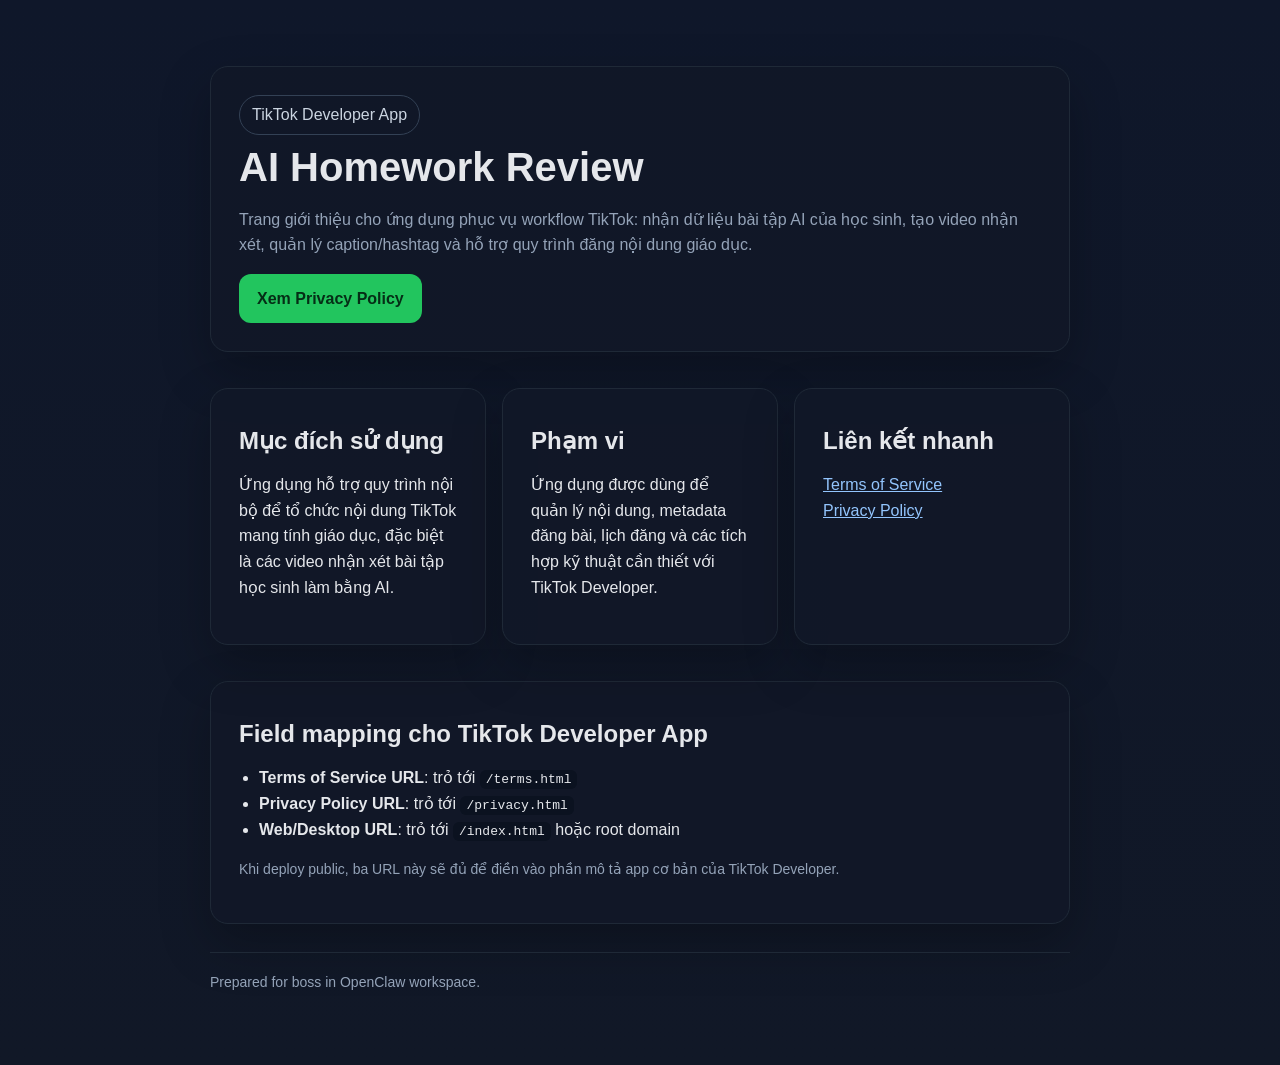
<file: Tiktok/app-site/index.html>
<!doctype html><html lang="vi"><head><meta charset="utf-8"><meta name="viewport" content="width=device-width,initial-scale=1"><title>AI Homework Review - App Info</title><link rel="stylesheet" href="./styles.css"></head><body><main><section class="card"><div class="pill">TikTok Developer App</div><h1>AI Homework Review</h1><p class="muted">Trang giới thiệu cho ứng dụng phục vụ workflow TikTok: nhận dữ liệu bài tập AI của học sinh, tạo video nhận xét, quản lý caption/hashtag và hỗ trợ quy trình đăng nội dung giáo dục.</p><a class="cta" href="./privacy.html">Xem Privacy Policy</a></section><section class="grid"><div class="card"><h2>Mục đích sử dụng</h2><p>Ứng dụng hỗ trợ quy trình nội bộ để tổ chức nội dung TikTok mang tính giáo dục, đặc biệt là các video nhận xét bài tập học sinh làm bằng AI.</p></div><div class="card"><h2>Phạm vi</h2><p>Ứng dụng được dùng để quản lý nội dung, metadata đăng bài, lịch đăng và các tích hợp kỹ thuật cần thiết với TikTok Developer.</p></div><div class="card"><h2>Liên kết nhanh</h2><p><a href="./terms.html">Terms of Service</a><br><a href="./privacy.html">Privacy Policy</a></p></div></section><section class="card"><h2>Field mapping cho TikTok Developer App</h2><ul><li><strong>Terms of Service URL</strong>: trỏ tới <code>/terms.html</code></li><li><strong>Privacy Policy URL</strong>: trỏ tới <code>/privacy.html</code></li><li><strong>Web/Desktop URL</strong>: trỏ tới <code>/index.html</code> hoặc root domain</li></ul><p class="small muted">Khi deploy public, ba URL này sẽ đủ để điền vào phần mô tả app cơ bản của TikTok Developer.</p></section><div class="footer small">Prepared for boss in OpenClaw workspace.</div></main></body></html>
</file>
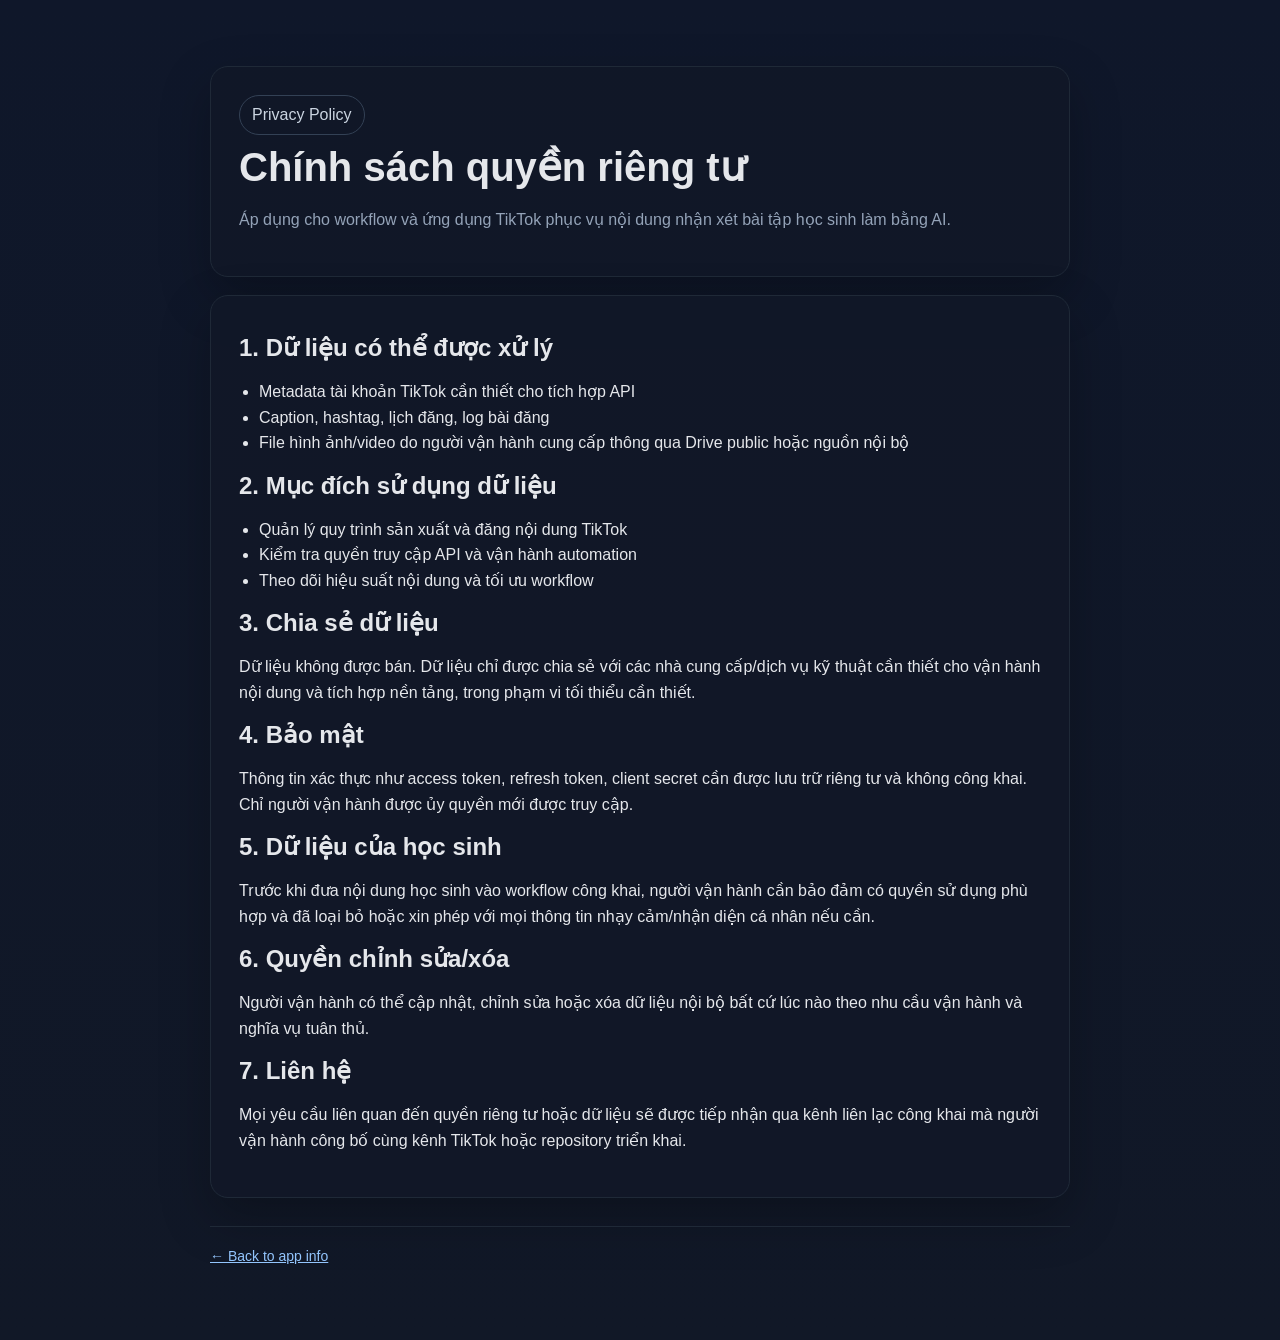
<file: Tiktok/app-site/privacy.html>
<!doctype html><html lang="vi"><head><meta charset="utf-8"><meta name="viewport" content="width=device-width,initial-scale=1"><title>Privacy Policy - AI Homework Review</title><link rel="stylesheet" href="./styles.css"></head><body><main><section class="card"><div class="pill">Privacy Policy</div><h1>Chính sách quyền riêng tư</h1><p class="muted">Áp dụng cho workflow và ứng dụng TikTok phục vụ nội dung nhận xét bài tập học sinh làm bằng AI.</p></section><section class="card"><h2>1. Dữ liệu có thể được xử lý</h2><ul><li>Metadata tài khoản TikTok cần thiết cho tích hợp API</li><li>Caption, hashtag, lịch đăng, log bài đăng</li><li>File hình ảnh/video do người vận hành cung cấp thông qua Drive public hoặc nguồn nội bộ</li></ul><h2>2. Mục đích sử dụng dữ liệu</h2><ul><li>Quản lý quy trình sản xuất và đăng nội dung TikTok</li><li>Kiểm tra quyền truy cập API và vận hành automation</li><li>Theo dõi hiệu suất nội dung và tối ưu workflow</li></ul><h2>3. Chia sẻ dữ liệu</h2><p>Dữ liệu không được bán. Dữ liệu chỉ được chia sẻ với các nhà cung cấp/dịch vụ kỹ thuật cần thiết cho vận hành nội dung và tích hợp nền tảng, trong phạm vi tối thiểu cần thiết.</p><h2>4. Bảo mật</h2><p>Thông tin xác thực như access token, refresh token, client secret cần được lưu trữ riêng tư và không công khai. Chỉ người vận hành được ủy quyền mới được truy cập.</p><h2>5. Dữ liệu của học sinh</h2><p>Trước khi đưa nội dung học sinh vào workflow công khai, người vận hành cần bảo đảm có quyền sử dụng phù hợp và đã loại bỏ hoặc xin phép với mọi thông tin nhạy cảm/nhận diện cá nhân nếu cần.</p><h2>6. Quyền chỉnh sửa/xóa</h2><p>Người vận hành có thể cập nhật, chỉnh sửa hoặc xóa dữ liệu nội bộ bất cứ lúc nào theo nhu cầu vận hành và nghĩa vụ tuân thủ.</p><h2>7. Liên hệ</h2><p>Mọi yêu cầu liên quan đến quyền riêng tư hoặc dữ liệu sẽ được tiếp nhận qua kênh liên lạc công khai mà người vận hành công bố cùng kênh TikTok hoặc repository triển khai.</p></section><div class="footer small"><a href="./index.html">← Back to app info</a></div></main></body></html>
</file>
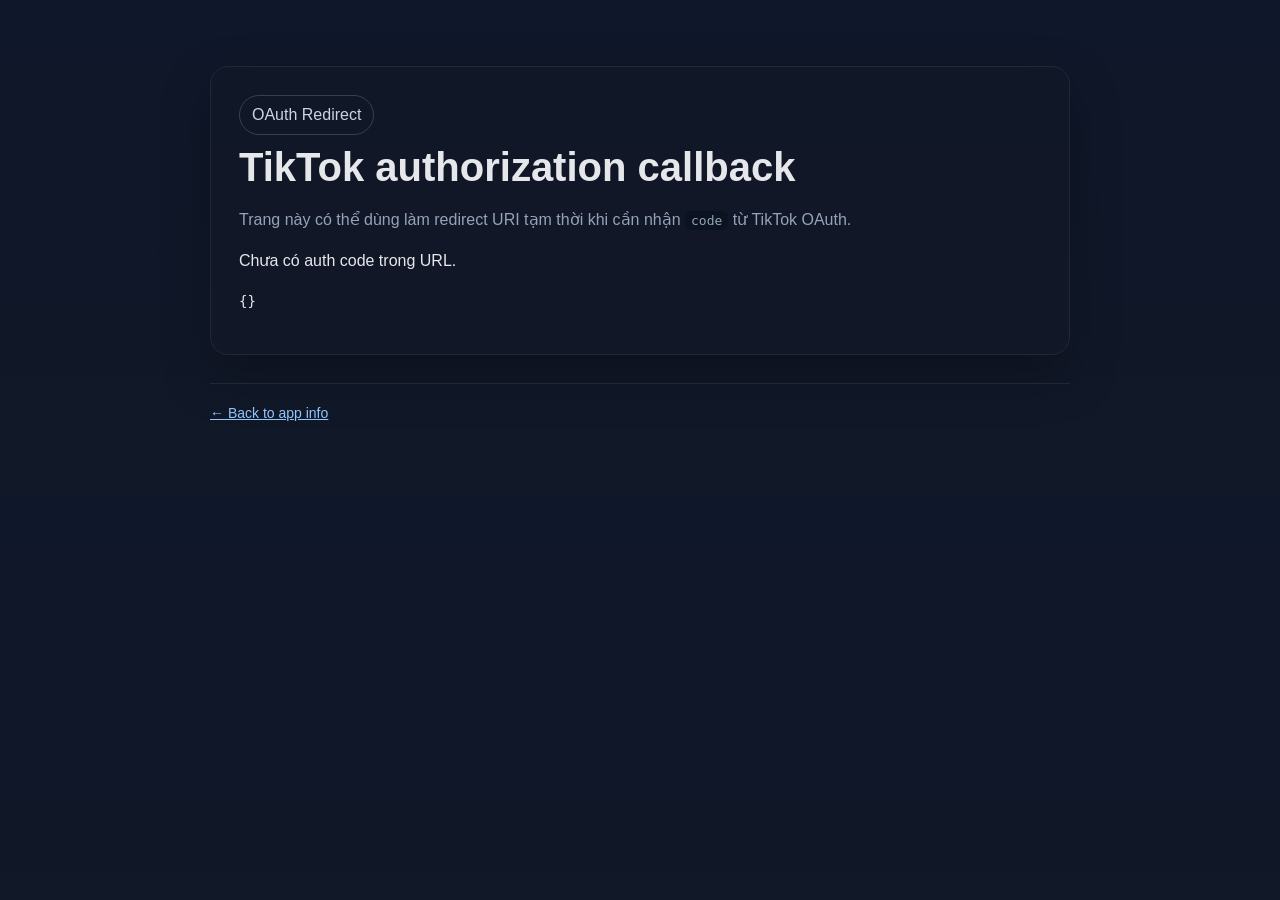
<file: Tiktok/app-site/redirect.html>
<!doctype html><html lang="vi"><head><meta charset="utf-8"><meta name="viewport" content="width=device-width,initial-scale=1"><title>TikTok Auth Redirect</title><link rel="stylesheet" href="./styles.css"></head><body><main><section class="card"><div class="pill">OAuth Redirect</div><h1>TikTok authorization callback</h1><p class="muted">Trang này có thể dùng làm redirect URI tạm thời khi cần nhận <code>code</code> từ TikTok OAuth.</p><p id="status">Đang đọc query parameters...</p><pre id="dump" class="small mono"></pre></section><div class="footer small"><a href="./index.html">← Back to app info</a></div></main><script>const params=new URLSearchParams(location.search);const data=Object.fromEntries(params.entries());document.getElementById('dump').textContent=JSON.stringify(data,null,2)||'{}';document.getElementById('status').textContent=data.code?'Đã nhận auth code. Bạn có thể copy giá trị code này để đổi token.':'Chưa có auth code trong URL.';</script></body></html>
</file>
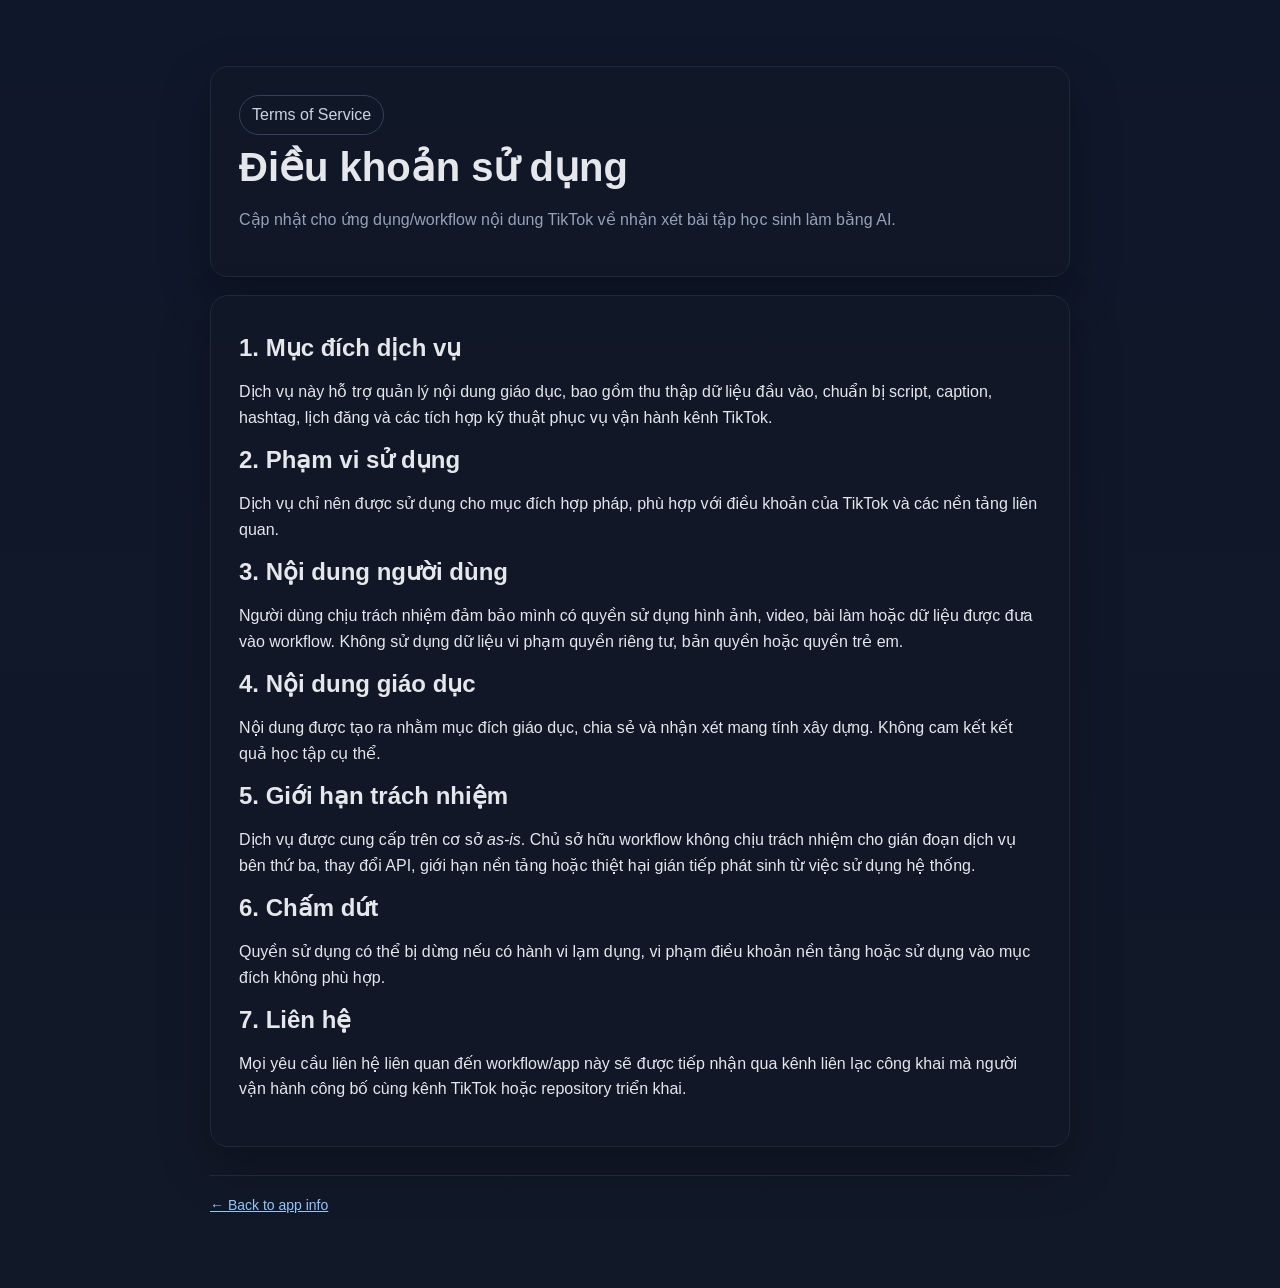
<file: Tiktok/app-site/terms.html>
<!doctype html><html lang="vi"><head><meta charset="utf-8"><meta name="viewport" content="width=device-width,initial-scale=1"><title>Terms of Service - AI Homework Review</title><link rel="stylesheet" href="./styles.css"></head><body><main><section class="card"><div class="pill">Terms of Service</div><h1>Điều khoản sử dụng</h1><p class="muted">Cập nhật cho ứng dụng/workflow nội dung TikTok về nhận xét bài tập học sinh làm bằng AI.</p></section><section class="card"><h2>1. Mục đích dịch vụ</h2><p>Dịch vụ này hỗ trợ quản lý nội dung giáo dục, bao gồm thu thập dữ liệu đầu vào, chuẩn bị script, caption, hashtag, lịch đăng và các tích hợp kỹ thuật phục vụ vận hành kênh TikTok.</p><h2>2. Phạm vi sử dụng</h2><p>Dịch vụ chỉ nên được sử dụng cho mục đích hợp pháp, phù hợp với điều khoản của TikTok và các nền tảng liên quan.</p><h2>3. Nội dung người dùng</h2><p>Người dùng chịu trách nhiệm đảm bảo mình có quyền sử dụng hình ảnh, video, bài làm hoặc dữ liệu được đưa vào workflow. Không sử dụng dữ liệu vi phạm quyền riêng tư, bản quyền hoặc quyền trẻ em.</p><h2>4. Nội dung giáo dục</h2><p>Nội dung được tạo ra nhằm mục đích giáo dục, chia sẻ và nhận xét mang tính xây dựng. Không cam kết kết quả học tập cụ thể.</p><h2>5. Giới hạn trách nhiệm</h2><p>Dịch vụ được cung cấp trên cơ sở <em>as-is</em>. Chủ sở hữu workflow không chịu trách nhiệm cho gián đoạn dịch vụ bên thứ ba, thay đổi API, giới hạn nền tảng hoặc thiệt hại gián tiếp phát sinh từ việc sử dụng hệ thống.</p><h2>6. Chấm dứt</h2><p>Quyền sử dụng có thể bị dừng nếu có hành vi lạm dụng, vi phạm điều khoản nền tảng hoặc sử dụng vào mục đích không phù hợp.</p><h2>7. Liên hệ</h2><p>Mọi yêu cầu liên hệ liên quan đến workflow/app này sẽ được tiếp nhận qua kênh liên lạc công khai mà người vận hành công bố cùng kênh TikTok hoặc repository triển khai.</p></section><div class="footer small"><a href="./index.html">← Back to app info</a></div></main></body></html>
</file>
<file: Tiktok/app-site/styles.css>
:root{--bg:#0f172a;--card:#111827;--text:#e5e7eb;--muted:#94a3b8;--accent:#22c55e;--line:#1f2937}*{box-sizing:border-box}body{margin:0;font-family:Inter,Segoe UI,Arial,sans-serif;background:linear-gradient(180deg,#0f172a,#111827);color:var(--text);line-height:1.6}a{color:#93c5fd}main{max-width:900px;margin:0 auto;padding:48px 20px 72px}.card{background:rgba(17,24,39,.9);border:1px solid var(--line);border-radius:18px;padding:28px;margin:18px 0;box-shadow:0 20px 50px rgba(0,0,0,.25)}h1,h2,h3{line-height:1.2;margin:0 0 16px}h1{font-size:40px}h2{font-size:24px;margin-top:10px}p,li{color:var(--text)}.muted{color:var(--muted)}.pill{display:inline-block;padding:6px 12px;border:1px solid #334155;border-radius:999px;color:#cbd5e1;margin:0 8px 8px 0}.cta{display:inline-block;background:var(--accent);color:#052e16;text-decoration:none;font-weight:700;padding:12px 18px;border-radius:12px}.grid{display:grid;grid-template-columns:repeat(auto-fit,minmax(220px,1fr));gap:16px}.small{font-size:14px}.mono{font-family:ui-monospace,SFMono-Regular,Consolas,monospace}.footer{margin-top:28px;padding-top:18px;border-top:1px solid var(--line);color:var(--muted)}ul{padding-left:20px}code{background:#0b1220;padding:2px 6px;border-radius:6px}
</file>
